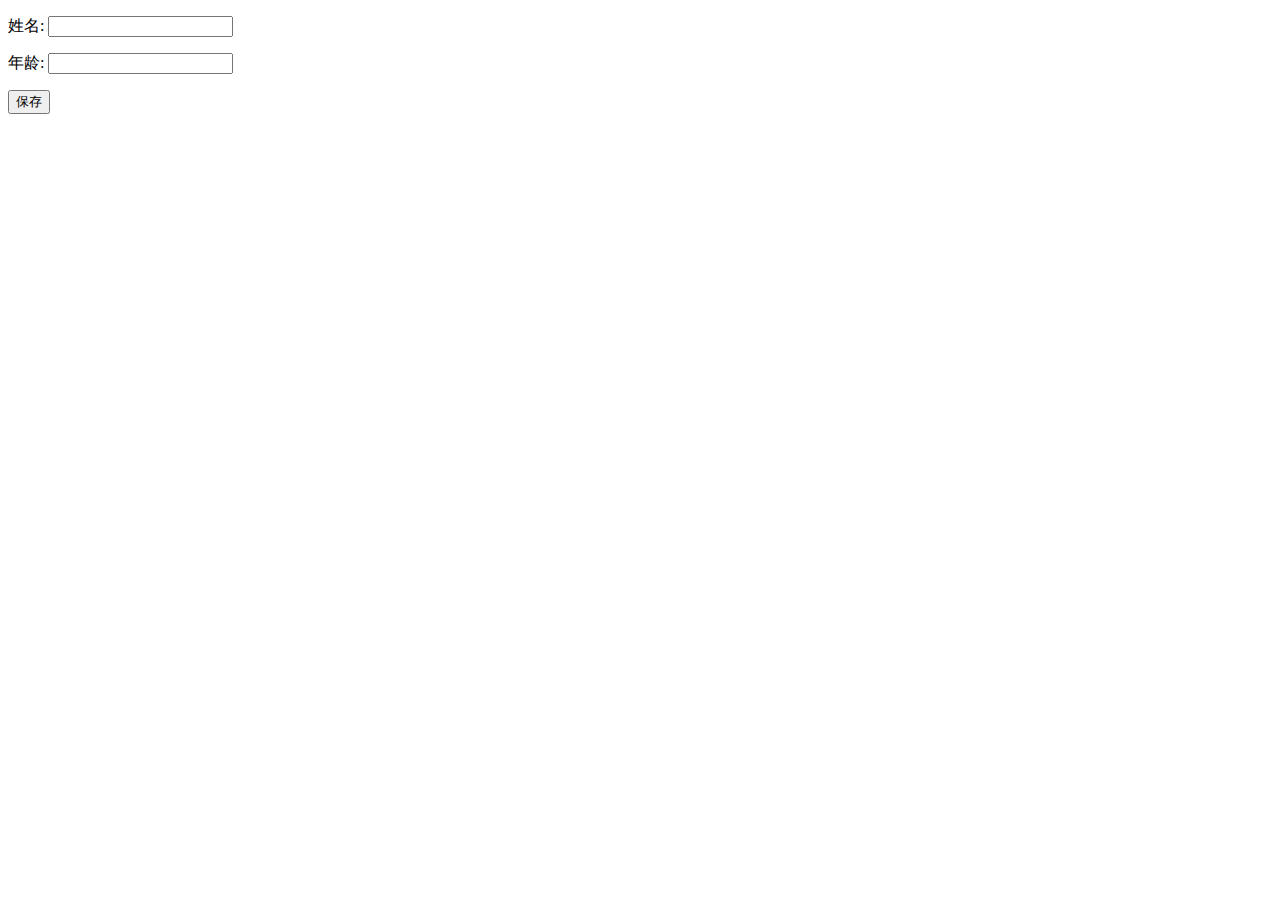
<file: src/main/resources/static/html/student.html>
<!DOCTYPE html>
<html lang="en">
<head>
    <meta charset="UTF-8">
    <title>增加学生</title>
</head>
<body>

    <form method="post" action="/community/alpha/student">
        <p>
            姓名: <input type="text" name="name">
        </p>
        <p>
            年龄: <input type="text" name="age">
        </p>
        <p>
            <input type="submit" value="保存">
        </p>
    </form>

</body>
</html>
</file>
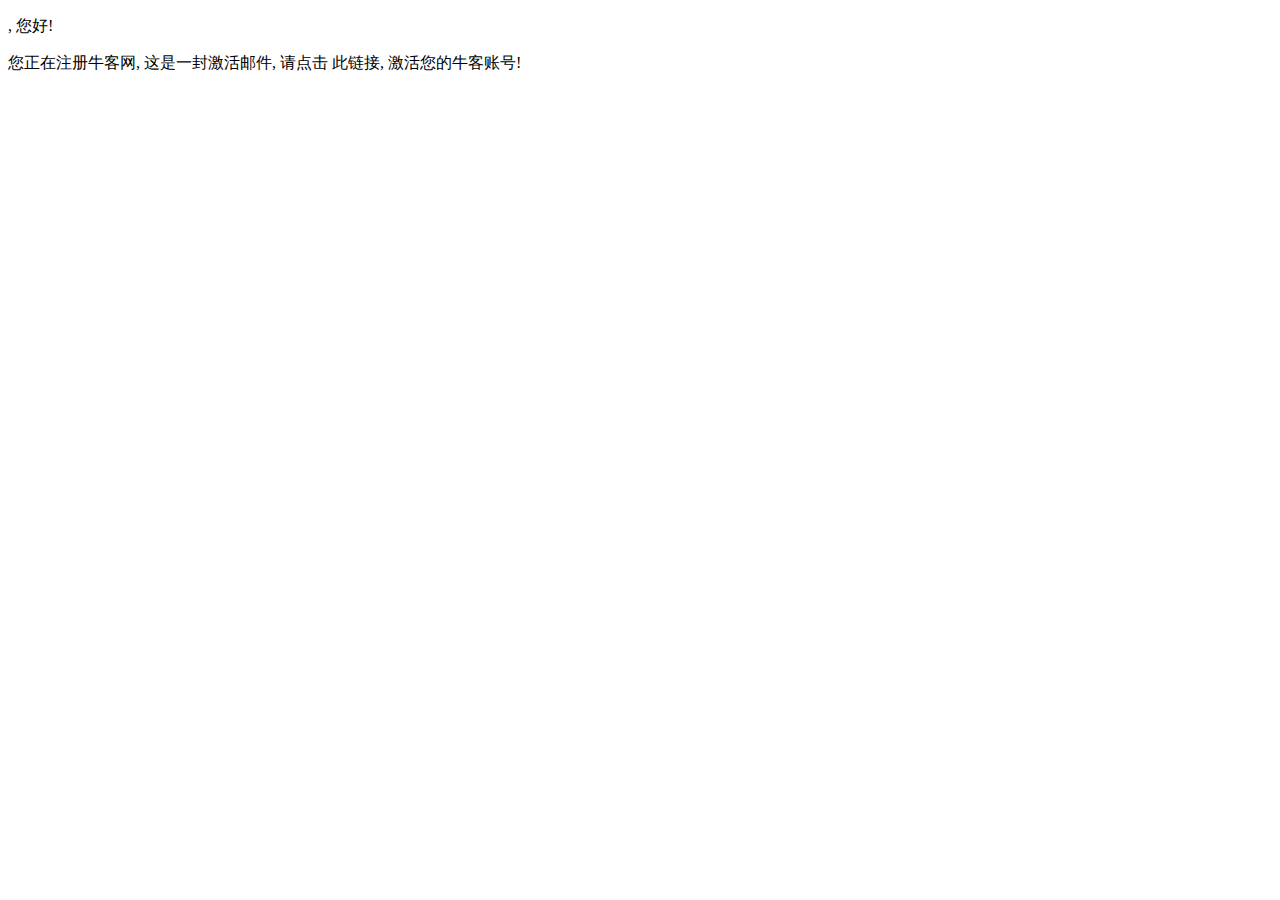
<file: src/main/resources/templates/mail/activation.html>
<!doctype html>
<html lang="en" xmlns:th="www.thymeleaf.org">
<head>
    <meta charset="utf-8">
    <link rel="icon" href="https://static.nowcoder.com/images/logo_87_87.png"/>
    <title>牛客网-激活账号</title>
</head>
<body>
	<div>
		<p>
			<b th:text="${email}"></b>, 您好!
		</p>
		<p>
			您正在注册牛客网, 这是一封激活邮件, 请点击 
			<a th:href="${url}">此链接</a>,
			激活您的牛客账号!
		</p>
	</div>
</body>
</html>
</file>
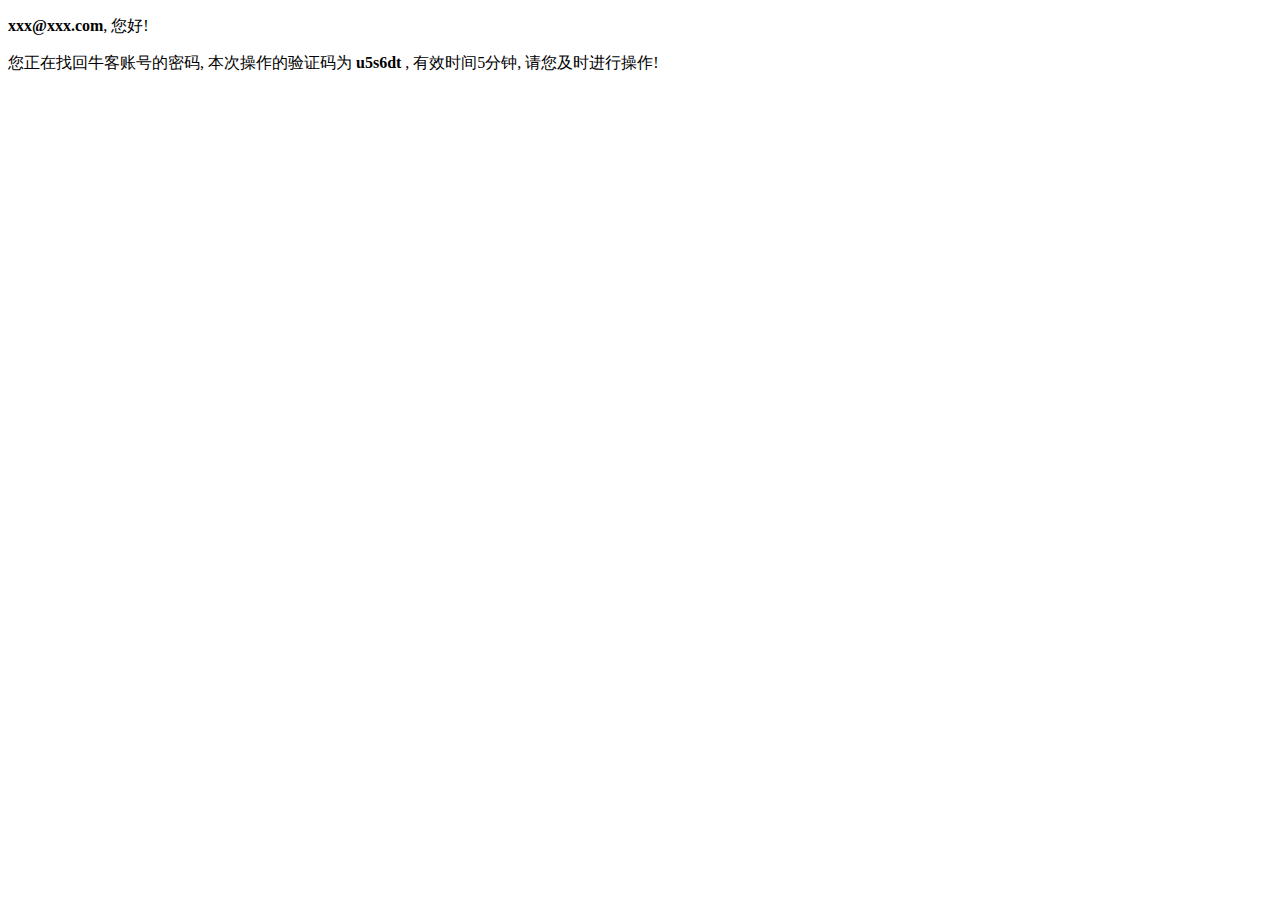
<file: src/main/resources/templates/mail/forget.html>
<!doctype html>
<html lang="en">
<head>
    <meta charset="utf-8">
    <link rel="icon" href="https://static.nowcoder.com/images/logo_87_87.png"/>
    <title>牛客网-忘记密码</title>
</head>
<body>
	<div>
		<p>
			<b>xxx@xxx.com</b>, 您好!
		</p>
		<p>
			您正在找回牛客账号的密码, 本次操作的验证码为 <b>u5s6dt</b> , 
			有效时间5分钟, 请您及时进行操作!
		</p>
	</div>
</body>
</html>
</file>
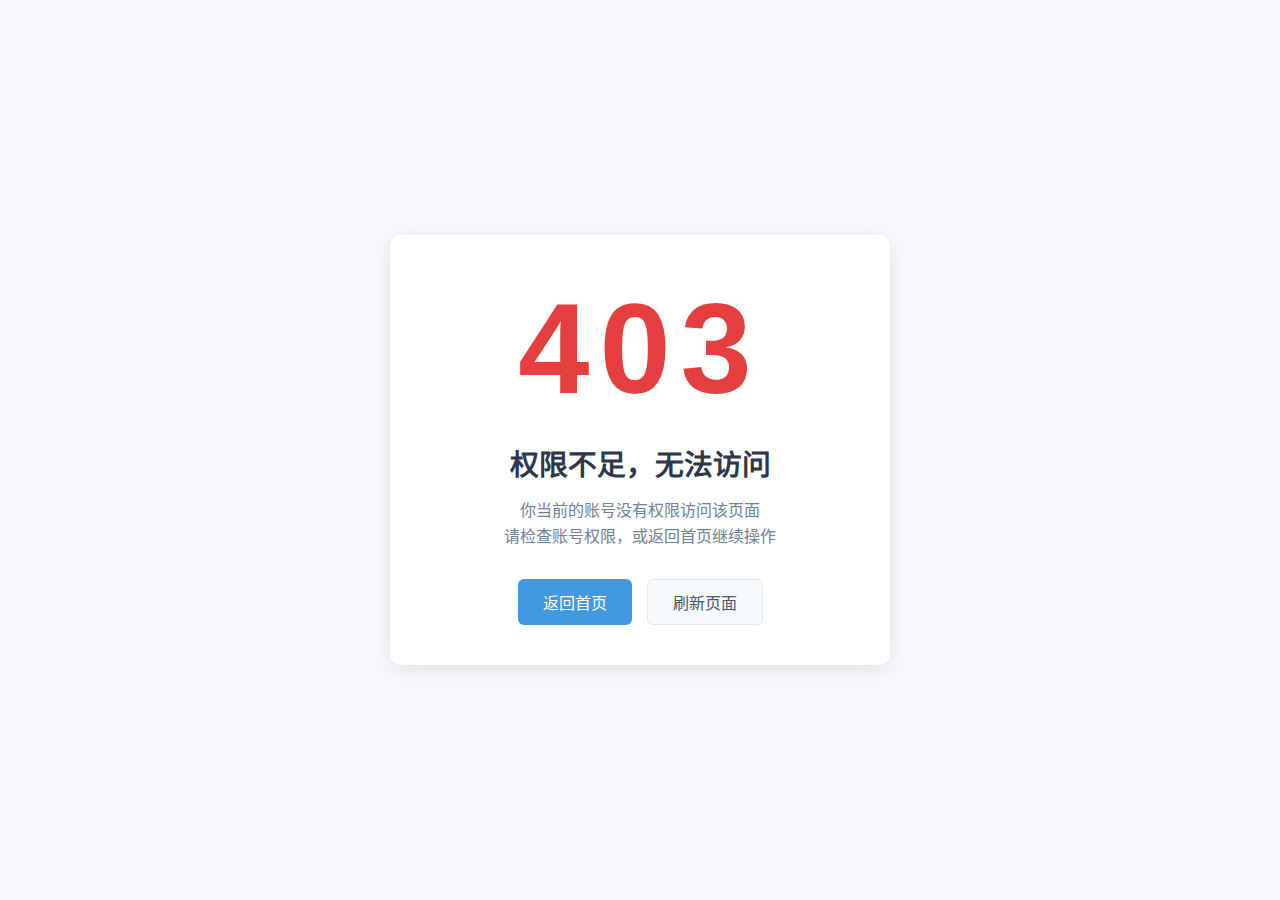
<file: src/main/resources/templates/site/denied.html>
<!DOCTYPE html>
<html lang="zh-CN" xmlns:th="http://www.thymeleaf.org">
<head>
    <meta charset="UTF-8">
    <!-- 移动端适配核心标签 -->
    <meta name="viewport" content="width=device-width, initial-scale=1.0">
    <title>牛客网-权限不足</title>
    <style>
        * {
            margin: 0;
            padding: 0;
            box-sizing: border-box;
            font-family: "Microsoft YaHei", Arial, sans-serif;
        }
        /* 页面整体居中，全屏背景 */
        body {
            background-color: #f5f7fa;
            display: flex;
            justify-content: center;
            align-items: center;
            min-height: 100vh;
            color: #333;
        }
        /* 核心容器 */
        .denied-container {
            text-align: center;
            padding: 40px 20px;
            background: #fff;
            border-radius: 12px;
            box-shadow: 0 4px 20px rgba(0, 0, 0, 0.08);
            max-width: 500px;
            width: 100%;
            animation: fadeIn 0.6s ease-in-out;
        }
        /* 403数字样式 */
        .denied-code {
            font-size: 8rem;
            font-weight: 700;
            color: #e53e3e;
            margin-bottom: 20px;
            letter-spacing: 10px;
        }
        /* 标题和描述 */
        .denied-title {
            font-size: 1.8rem;
            margin-bottom: 15px;
            color: #2d3748;
        }
        .denied-desc {
            font-size: 1rem;
            color: #718096;
            line-height: 1.6;
            margin-bottom: 30px;
        }
        /* 按钮组 */
        .denied-buttons {
            display: flex;
            justify-content: center;
            gap: 15px;
            flex-wrap: wrap;
        }
        .denied-btn {
            padding: 10px 25px;
            border-radius: 6px;
            border: none;
            font-size: 1rem;
            cursor: pointer;
            transition: all 0.3s ease;
        }
        .btn-home {
            background-color: #4299e1;
            color: #fff;
        }
        .btn-home:hover {
            background-color: #3182ce;
            transform: translateY(-2px);
        }
        .btn-refresh {
            background-color: #f7fafc;
            color: #4a5568;
            border: 1px solid #e2e8f0;
        }
        .btn-refresh:hover {
            background-color: #edf2f7;
            transform: translateY(-2px);
        }
        /* 淡入动画 */
        @keyframes fadeIn {
            from { opacity: 0; transform: translateY(20px); }
            to { opacity: 1; transform: translateY(0); }
        }
        /* 小屏幕适配 */
        @media (max-width: 480px) {
            .denied-code {
                font-size: 6rem;
            }
            .denied-title {
                font-size: 1.5rem;
            }
            .denied-btn {
                padding: 8px 20px;
                font-size: 0.9rem;
            }
        }
    </style>
</head>
<body>
<div class="denied-container">
    <div class="denied-code">403</div>
    <h1 class="denied-title">权限不足，无法访问</h1>
    <p class="denied-desc">你当前的账号没有权限访问该页面<br>请检查账号权限，或返回首页继续操作</p>
    <div class="denied-buttons">
        <button class="denied-btn btn-home" id="goHome">返回首页</button>
        <button class="denied-btn btn-refresh" id="refreshPage">刷新页面</button>
    </div>
</div>

<script>
    // 绑定按钮事件
    document.getElementById('goHome').addEventListener('click', function() {
        // 跳转到社区首页，可根据你的项目修改为实际首页地址
        window.location.href = CONTEXT_PATH + "/index";
    });

    document.getElementById('refreshPage').addEventListener('click', function() {
        window.location.reload(); // 刷新当前页面
    });

    // 可选：按ESC键也能返回首页
    document.addEventListener('keydown', function(e) {
        if (e.key === 'Escape') {
            window.location.href = CONTEXT_PATH + "/index";
        }
    });
</script>
</body>
</html>
</file>
